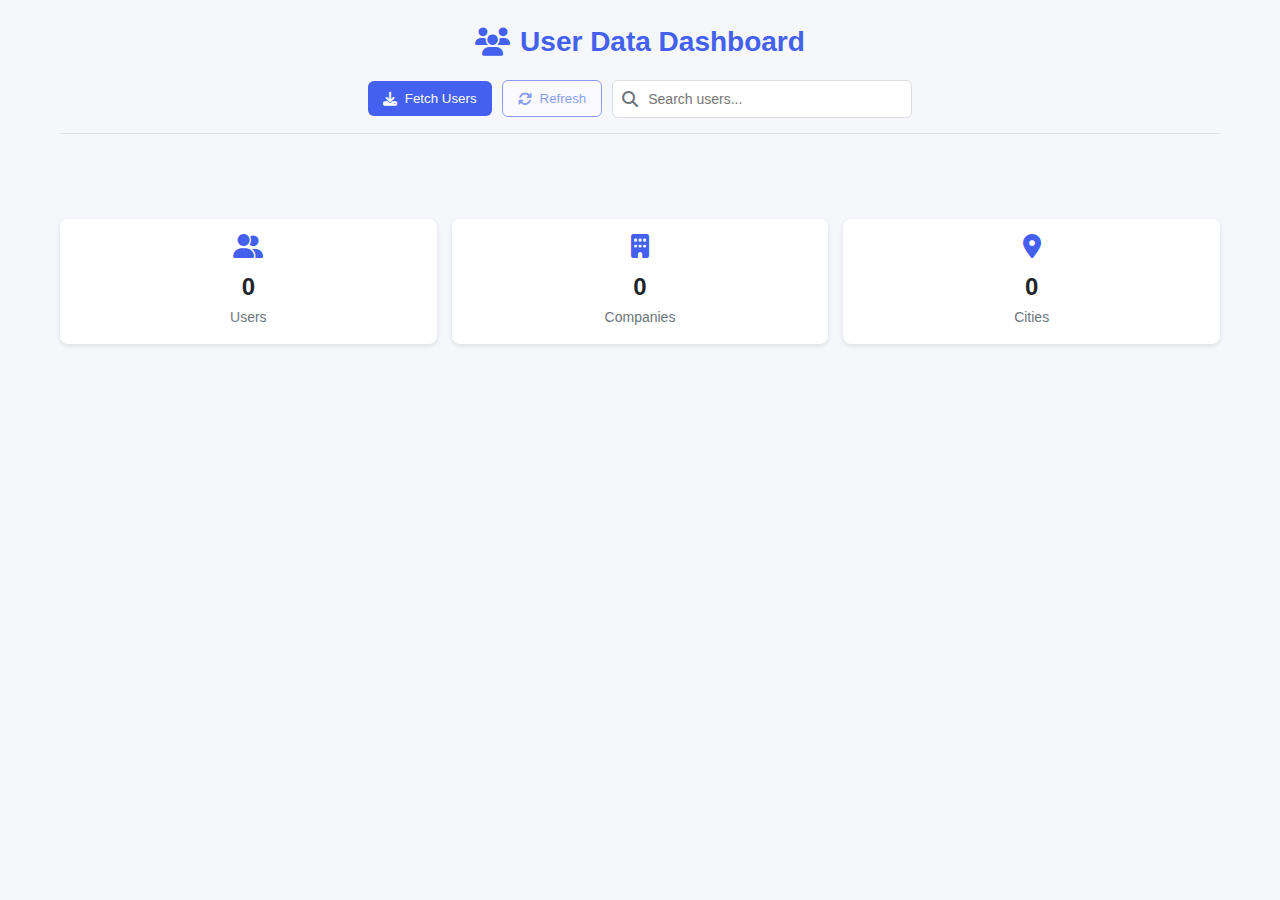
<file: Task 7/index.html>
<!DOCTYPE html>
<html lang="en">
<head>
    <meta charset="UTF-8">
    <meta name="viewport" content="width=device-width, initial-scale=1.0">
    <title>User Data Dashboard</title>
    <link rel="stylesheet" href="https://cdnjs.cloudflare.com/ajax/libs/font-awesome/6.4.0/css/all.min.css">
    <link rel="stylesheet" href="styles.css">
</head>
<body>
    <div class="dashboard">
        <header class="dashboard-header">
            <h1><i class="fas fa-users"></i> User Data Dashboard</h1>
            <div class="controls">
                <button id="fetchBtn" class="btn primary">
                    <i class="fas fa-download"></i> Fetch Users
                </button>
                <button id="reloadBtn" class="btn secondary" disabled>
                    <i class="fas fa-sync-alt"></i> Refresh
                </button>
                <div class="search-box">
                    <input type="text" id="searchInput" placeholder="Search users...">
                    <i class="fas fa-search"></i>
                </div>
            </div>
        </header>

        <div class="status-container">
            <div id="loading" class="status hidden">
                <div class="spinner"><i class="fas fa-spinner fa-spin"></i></div>
                <span>Loading user data...</span>
            </div>
            <div id="error" class="status error hidden">
                <i class="fas fa-exclamation-circle"></i>
                <span id="errorMessage"></span>
            </div>
        </div>

        <div class="stats-bar">
            <div class="stat-card">
                <i class="fas fa-user-friends"></i>
                <span id="userCount">0</span>
                <span>Users</span>
            </div>
            <div class="stat-card">
                <i class="fas fa-building"></i>
                <span id="companyCount">0</span>
                <span>Companies</span>
            </div>
            <div class="stat-card">
                <i class="fas fa-map-marker-alt"></i>
                <span id="cityCount">0</span>
                <span>Cities</span>
            </div>
        </div>

        <div id="userContainer" class="user-grid"></div>
    </div>

    <script src="script.js"></script>
</body>
</html>
</file>
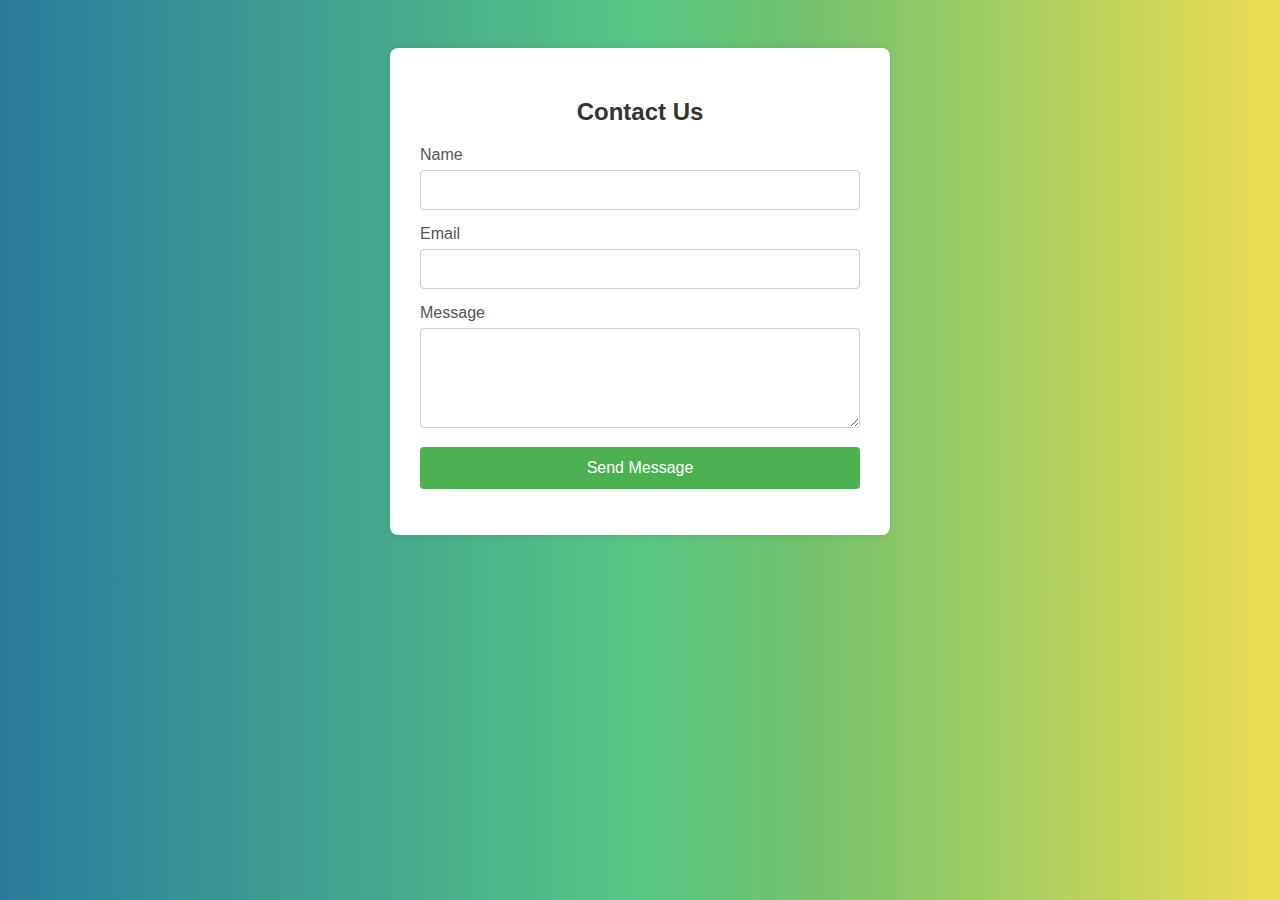
<file: Task_6/index.html>
<!DOCTYPE html>
<html lang="en">
<head>
  <meta charset="UTF-8" />
  <meta name="viewport" content="width=device-width, initial-scale=1.0" />
  <title>Contact Form</title>
  <link rel="stylesheet" href="style.css" />
</head>
<body>
  <div class="container">
    <h2>Contact Us</h2>
    <form id="contactForm" novalidate>
      <div class="form-group">
        <label for="name">Name</label>
        <input type="text" id="name" name="name" />
        <small class="error" id="nameError"></small>
      </div>

      <div class="form-group">
        <label for="email">Email</label>
        <input type="text" id="email" name="email" />
        <small class="error" id="emailError"></small>
      </div>

      <div class="form-group">
        <label for="message">Message</label>
        <textarea id="message" name="message"></textarea>
        <small class="error" id="messageError"></small>
      </div>

      <button type="submit">Send Message</button>
      <p class="success-message" id="successMessage"></p>
    </form>
  </div>

  <script src="script.js"></script>
</body>
</html>
</file>
<file: Task 7/styles.css>
:root {
    --primary: #4361ee;
    --primary-dark: #3a56d4;
    --secondary: #3f37c9;
    --light: #f8f9fa;
    --dark: #212529;
    --gray: #6c757d;
    --success: #4cc9f0;
    --danger: #f72585;
    --warning: #f8961e;
    --info: #4895ef;
}

* {
    box-sizing: border-box;
    margin: 0;
    padding: 0;
}

body {
    font-family: 'Segoe UI', Tahoma, Geneva, Verdana, sans-serif;
    background-color: #f5f7fa;
    color: var(--dark);
    line-height: 1.6;
}

.dashboard {
    max-width: 1200px;
    margin: 0 auto;
    padding: 20px;
}

.dashboard-header {
    display: flex;
    flex-direction: column;
    align-item:center;
    justify-content: center;
    gap: 15px;
    margin-bottom: 25px;
    padding-bottom: 15px;
    border-bottom: 1px solid #e0e0e0;
}

.dashboard-header h1 {
    color: var(--primary);
    display: flex;
    justify-content: center;
    align-items: center;
    gap: 10px;
    font-size: 28px;
}

.controls {
    display: flex;
    gap: 10px;
    justify-content: center;
    flex-wrap: wrap;
    align-items: center;
}

.btn {
    padding: 10px 15px;
    border: none;
    border-radius: 6px;
    cursor: pointer;
    font-weight: 500;
    display: flex;
    align-items: center;
    gap: 8px;
    transition: all 0.3s ease;
}

.btn i {
    font-size: 14px;
}

.btn.primary {
    background-color: var(--primary);
    color: white;
}

.btn.primary:hover {
    background-color: var(--primary-dark);
    transform: translateY(-2px);
}

.btn.secondary {
    background-color: white;
    color: var(--primary);
    border: 1px solid var(--primary);
}

.btn.secondary:hover {
    background-color: #f0f4ff;
}

.btn:disabled {
    opacity: 0.6;
    cursor: not-allowed;
    transform: none !important;
}

.search-box {
    position: relative;
    flex-grow: 1;
    max-width: 300px;
}

.search-box input {
    width: 100%;
    padding: 10px 15px 10px 35px;
    border: 1px solid #ddd;
    border-radius: 6px;
    font-size: 14px;
    transition: all 0.3s;
}

.search-box input:focus {
    outline: none;
    border-color: var(--primary);
    box-shadow: 0 0 0 2px rgba(67, 97, 238, 0.2);
}

.search-box i {
    position: absolute;
    left: 10px;
    top: 50%;
    transform: translateY(-50%);
    color: var(--gray);
}

.status-container {
    margin-bottom: 20px;
    min-height: 40px;
}

.status {
    padding: 10px 15px;
    border-radius: 6px;
    display: flex;
    align-items: center;
    gap: 10px;
}

.status.error {
    background-color: #ffebee;
    color: var(--danger);
    border-left: 4px solid var(--danger);
}

.status .spinner {
    color: var(--primary);
}

.hidden {
    display: none;
}

.stats-bar {
    display: grid;
    grid-template-columns: repeat(auto-fit, minmax(200px, 1fr));
    gap: 15px;
    margin-bottom: 25px;
}

.stat-card {
    background: white;
    padding: 15px;
    border-radius: 8px;
    box-shadow: 0 2px 5px rgba(0,0,0,0.1);
    display: flex;
    flex-direction: column;
    align-items: center;
    transition: transform 0.3s;
}

.stat-card:hover {
    transform: translateY(-5px);
}

.stat-card i {
    font-size: 24px;
    color: var(--primary);
    margin-bottom: 10px;
}

.stat-card span:first-of-type {
    font-size: 24px;
    font-weight: bold;
    color: var(--dark);
}

.stat-card span:last-of-type {
    font-size: 14px;
    color: var(--gray);
}

.user-grid {
    display: grid;
    grid-template-columns: repeat(auto-fill, minmax(280px, 1fr));
    gap: 20px;
}

.user-card {
    background: white;
    border-radius: 8px;
    overflow: hidden;
    box-shadow: 0 3px 10px rgba(0,0,0,0.1);
    transition: all 0.3s ease;
}

.user-card:hover {
    transform: translateY(-5px);
    box-shadow: 0 5px 15px rgba(0,0,0,0.1);
}

.user-header {
    background-color: var(--primary);
    color: white;
    padding: 15px;
    position: relative;
}

.user-header h3 {
    margin: 0;
    font-size: 18px;
}

.user-header .email {
    font-size: 14px;
    opacity: 0.9;
    margin-top: 5px;
}

.user-body {
    padding: 15px;
}

.user-detail {
    display: flex;
    gap: 10px;
    margin-bottom: 12px;
    align-items: flex-start;
}

.user-detail i {
    color: var(--primary);
    margin-top: 3px;
    flex-shrink: 0;
}

.user-detail-content {
    flex-grow: 1;
}

.user-detail-label {
    font-size: 12px;
    color: var(--gray);
    margin-bottom: 2px;
}

.user-detail-text {
    font-size: 14px;
    word-break: break-word;
}

@media (max-width: 768px) {
    .dashboard-header {
        flex-direction: column;
    }
    
    .controls {
        flex-direction: column;
        align-items: stretch;
    }
    
    .search-box {
        max-width: 100%;
    }
    
    .stats-bar {
        grid-template-columns: 1fr;
    }
}
</file>
<file: Task_6/style.css>
* {
  box-sizing: border-box;
}

body {
  font-family: Arial, sans-serif;
  background: #f2f2f2;
  padding: 40px;
  background: #2A7B9B;
  background: linear-gradient(90deg, rgba(42, 123, 155, 1) 0%, rgba(87, 199, 133, 1) 50%, rgba(110, 194, 109, 1) 62%, rgba(237, 221, 83, 1) 100%);
}

.container {
  background: white;
  max-width: 500px;
  margin: auto;
  padding: 30px;
  border-radius: 8px;
  box-shadow: 0 0 10px rgba(0, 0, 0, 0.1);
}

h2 {
  text-align: center;
  color: #333;
}

.form-group {
  margin-bottom: 15px;
}

label {
  display: block;
  margin-bottom: 6px;
  color: #555;
}

input, textarea {
  width: 100%;
  padding: 10px;
  font-size: 1em;
  border: 1px solid #ccc;
  border-radius: 4px;
}

textarea {
  resize: vertical;
  min-height: 100px;
}

button {
  background-color: #4caf50;
  color: white;
  padding: 12px;
  width: 100%;
  border: none;
  border-radius: 4px;
  font-size: 1em;
  cursor: pointer;
}

button:hover {
  background-color: #45a049;
}

.error {
  color: red;
  font-size: 0.875em;
  margin-top: 4px;
  display: block;
}

.success-message {
  color: green;
  margin-top: 15px;
  text-align: center;
}
</file>
